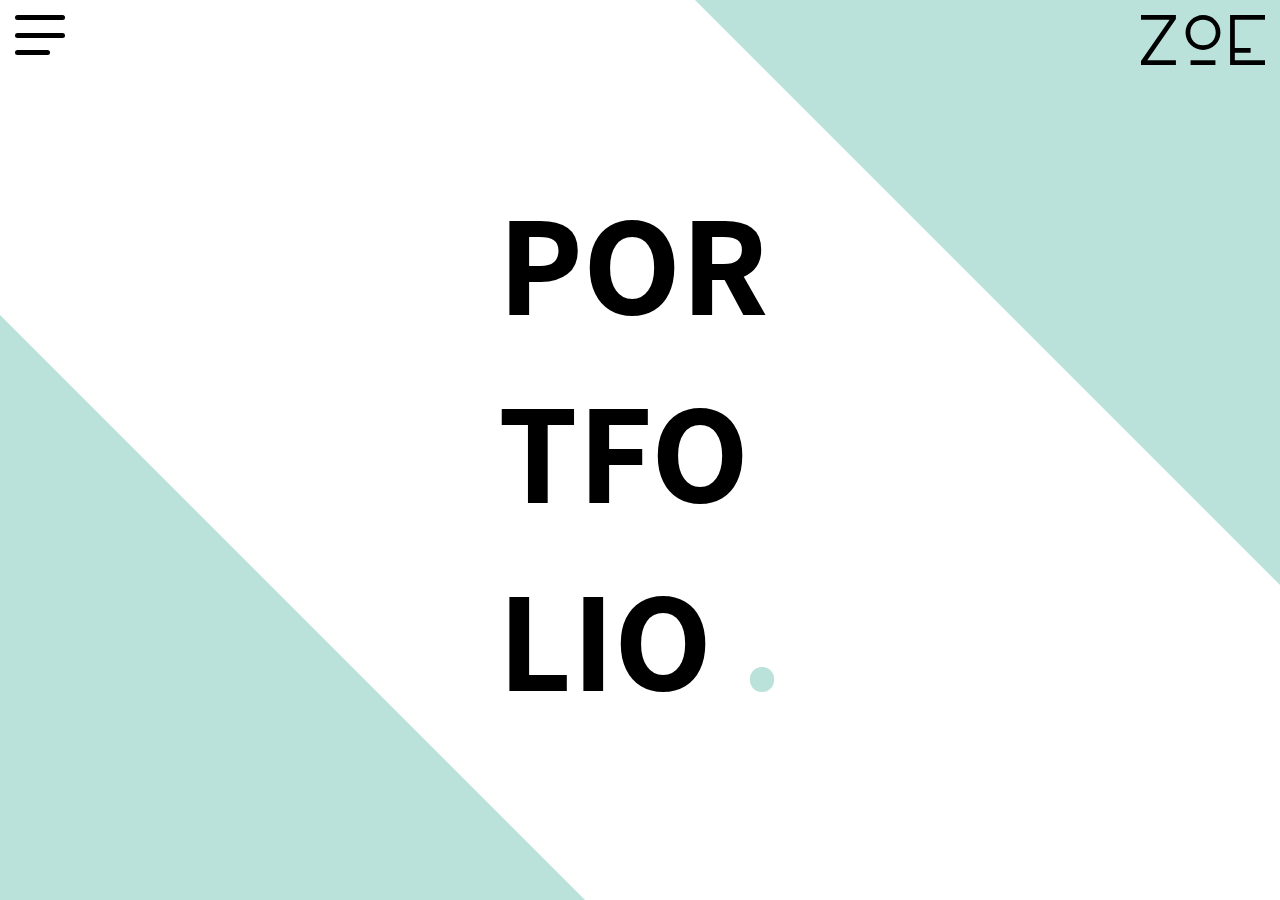
<file: index.html>
<!DOCTYPE html>
<html lang="en" dir="ltr">
  <head>
    <meta charset="utf-8">
    <meta name="viewport" content="width=device-width, user-scalable=no">
    <title>Zoé Meriet</title>
    <link rel="icon" href="img/flavicon.png" />
    <link rel="stylesheet" href="css/font.css">
    <link rel="stylesheet" href="css/style.css">
    <link rel="stylesheet" href="css/style_900.css">
  </head>
  <body>
    <header>
      <div class="burger">
        <span></span>
        <span></span>
        <span></span>
      </div>
      <nav id="menu">
        <div class="home"><a href="index.html">Accueil</a></div>
        <div class="projets"><a href="projets.html">Projets</a></div>
        <div class="contact"><a href="propos.html">Contact</a></div>
      </nav>

      <div class="logo"></div>
    </header>

    <main class="home">
      <h1>
        <span class="titre">POR</span>
        <span class="titre">TFO</span>
        <span class="titre">LIO <span class="point">.</span></span>
      </h1>
    </main>

  <script src="js/main.js" charset="utf-8"></script>
  </body>
</html>
</file>
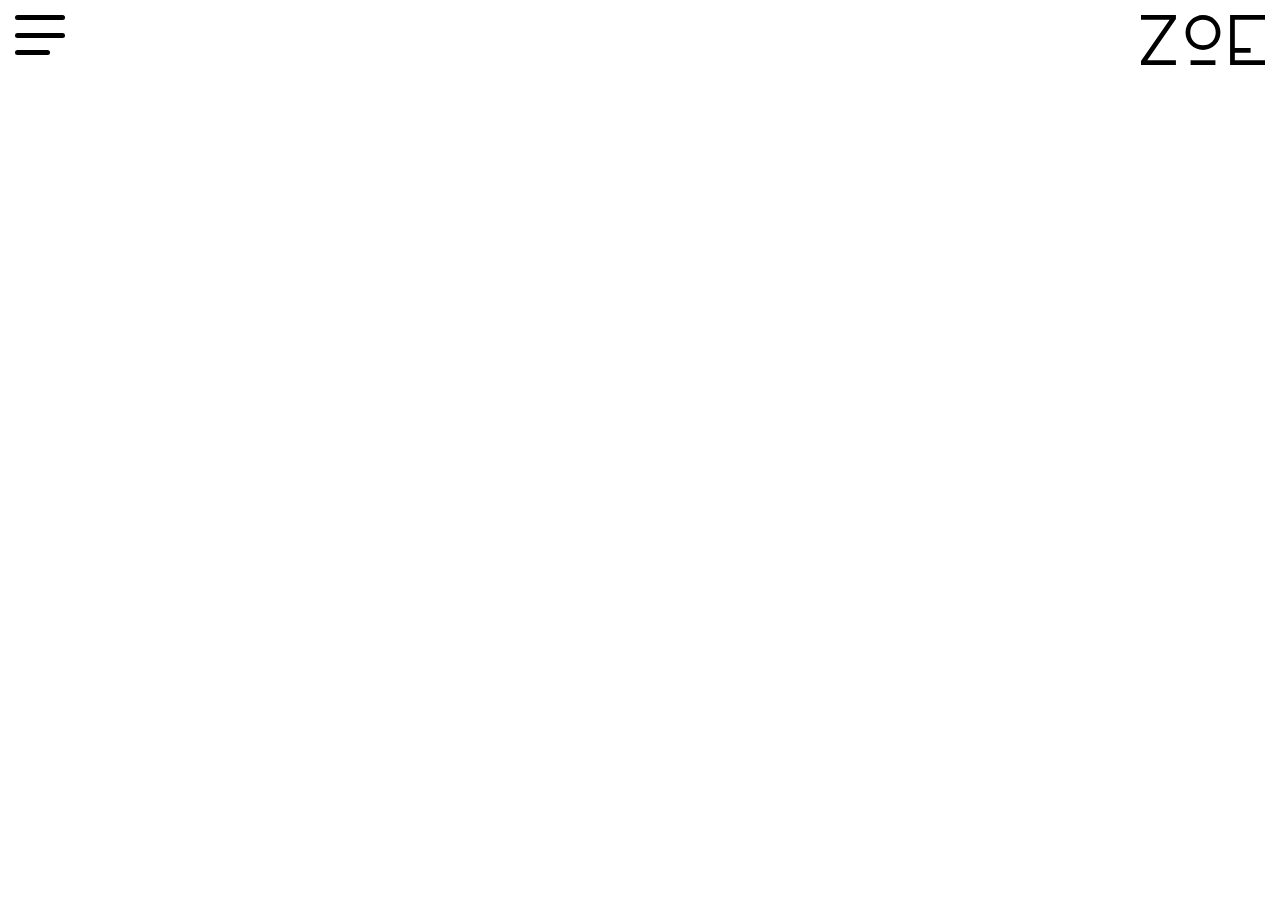
<file: description_projet.html>
<!DOCTYPE html>
<html lang="en" dir="ltr">
  <head>
    <meta charset="utf-8">
    <meta name="viewport" content="width=device-width, user-scalable=no">
    <title>Zoé Meriet - Projets</title>
    <link rel="stylesheet" href="css/font.css">
    <link rel="stylesheet" href="css/style.css">
    <link rel="stylesheet" href="css/style_900.css">
  </head>
  <body>
    <header>
      <div class="burger">
        <span></span>
        <span></span>
        <span></span>
      </div>
      <nav id="menu">
        <div class="home"><a href="#">Accueil</a></div>
        <div class="projets"><a href="works.html">Projets</a></div>
        <div class="contact"><a href="#">Contact</a></div>
      </nav>

      <div class="logo"></div>
    </header>

    <main class="description_projet">
      <h1 class="projet_title"></h1>
    </main>

  <script src="js/projets.js" charset="utf-8"></script>
  <script src="js/main.js" charset="utf-8"></script>
  </body>
</html>
</file>
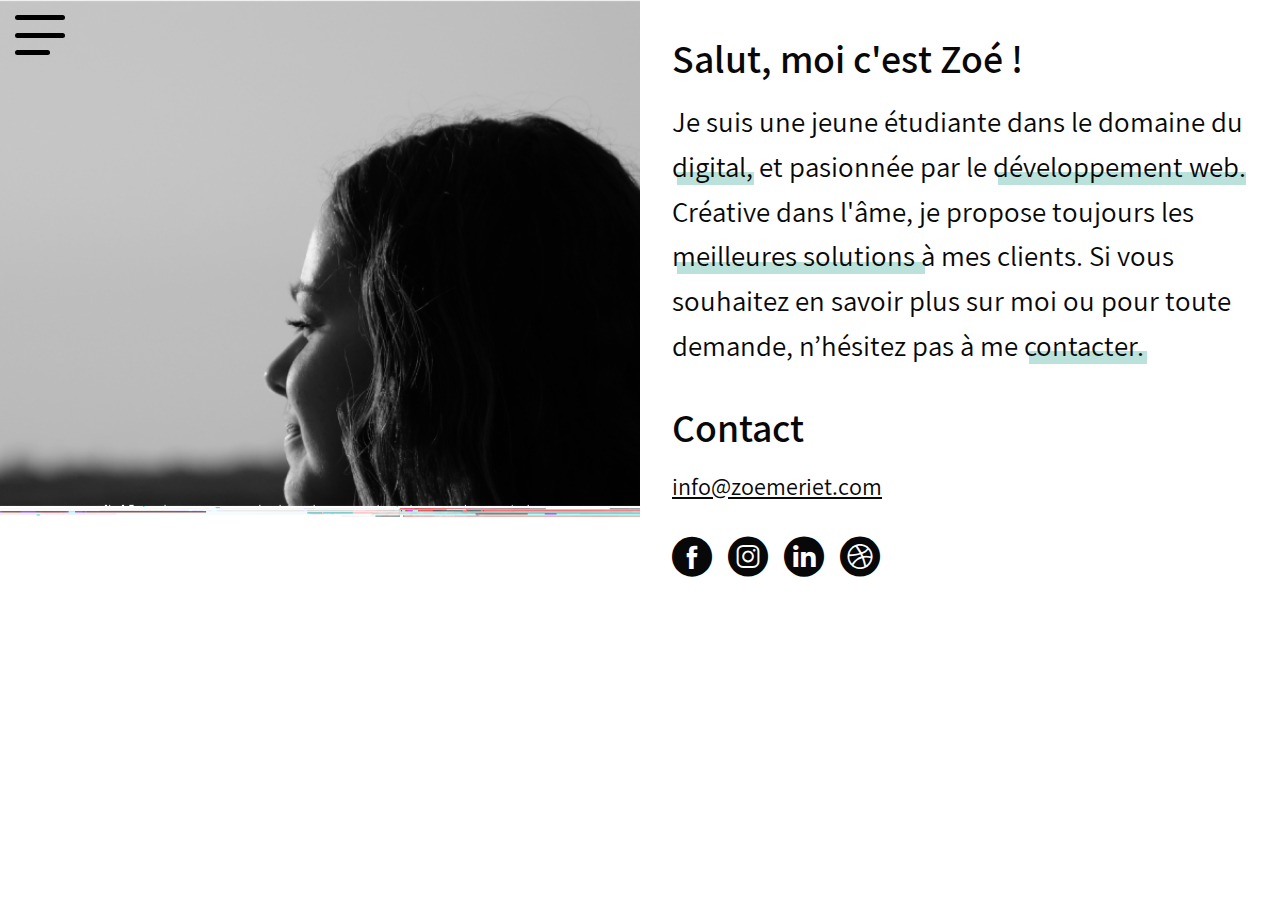
<file: propos.html>
<!DOCTYPE html>
<html lang="en" dir="ltr">
  <head>
    <meta charset="utf-8">
    <meta name="viewport" content="width=device-width, user-scalable=no">
    <title>Zoé Meriet - Projets</title>
    <link rel="stylesheet" href="css/font.css">
    <link rel="stylesheet" href="css/style.css">
    <link rel="stylesheet" href="css/style_900.css">
  </head>
  <body>
    <header>
      <div class="burger">
        <span></span>
        <span></span>
        <span></span>
      </div>

      <nav id="menu">
        <div id="home"><a href="index.html">Accueil</a></div>
        <div id="projets"><a href="projets.html">Projets</a></div>
        <div id="propos"><a href="propos.html">A propos</a></div>
      </nav>
    </header>

    <main class="propos">

      <section class="propos_photo"></section>

      <section class="propos_content">
        <div class="description">
          <h1>Salut, moi c'est Zoé !</h1>
          <p>
            Je suis une jeune étudiante dans le domaine du <span class="text_color">digital</span>, et pasionnée par le <span class="text_color">développement</span> <span class="text_color">web</span>.
            Créative dans l'âme, je propose toujours les <span class="text_color">meilleures</span> <span class="text_color">solutions</span> à mes clients.
            Si vous souhaitez en savoir plus sur moi ou pour toute demande, n’hésitez pas à me <span class="text_color">contacter</span>.
          </p>
        </div>

        <div class="contact">
          <h1>Contact</h1>
          <a href="mailto:info@zoemeriet.com">info@zoemeriet.com</a>
        </div>

        <div class="reseaux">
          <ul>
            <li><span class="icon icon-facebook"></span></li>
            <li><span class="icon icon-instagram"></span></li>
            <li><span class="icon icon-linkedin"></span></li>
            <li><span class="icon icon-dribble"></span></li>
          </ul>
        </div>
      </section>

    </main>

    <script src="js/main.js" charset="utf-8"></script>
  </body>
</html>
</file>
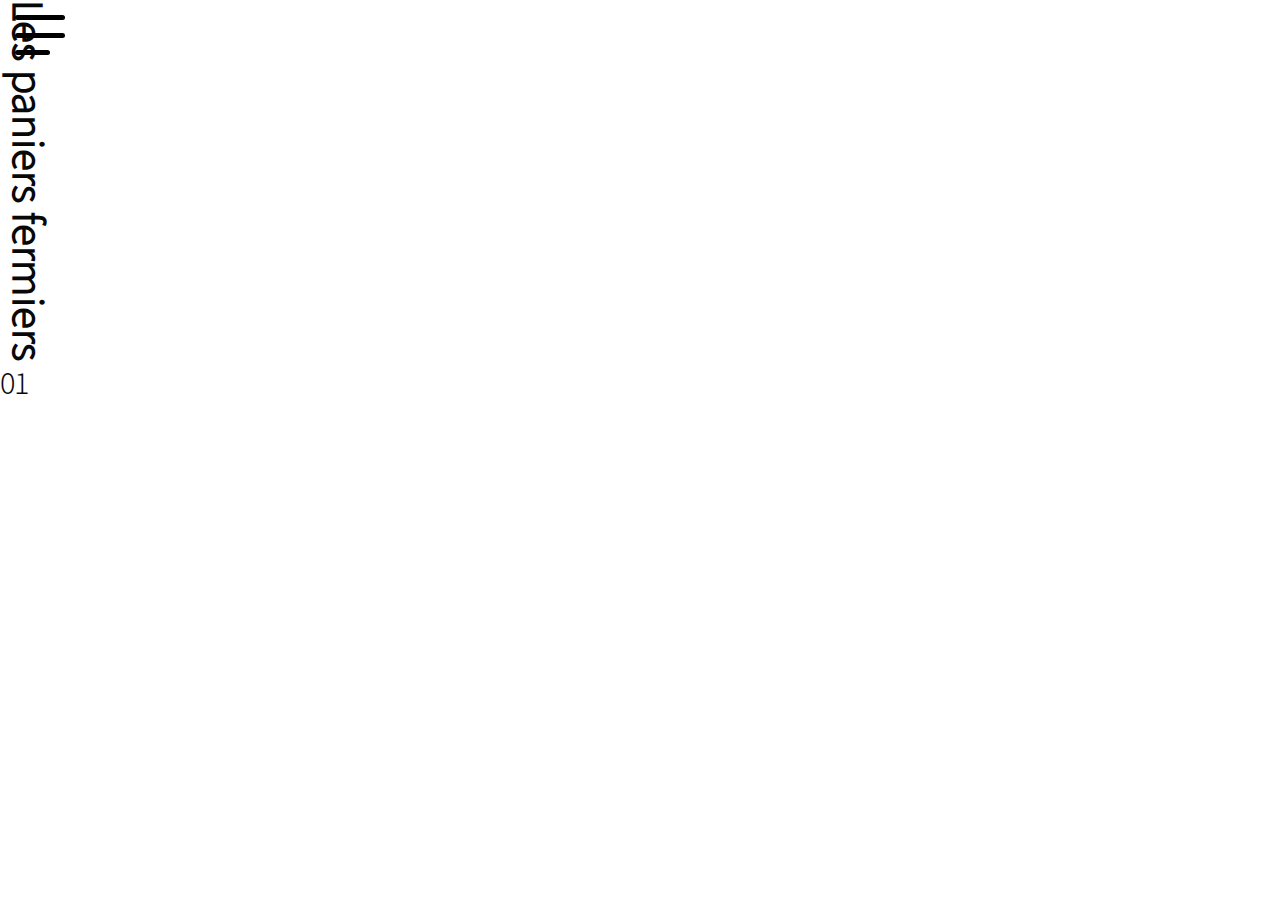
<file: test.html>
<!DOCTYPE html>
<html lang="en" dir="ltr">
  <head>
    <meta charset="utf-8">
    <meta name="viewport" content="width=device-width, user-scalable=no">
    <title>Zoé Meriet - Projets</title>
    <link rel="stylesheet" href="css/font.css">
    <link rel="stylesheet" href="css/style.css">
    <link rel="stylesheet" href="css/style_900.css">
  </head>
  <body>
    <header>
      <div class="burger">
        <span></span>
        <span></span>
        <span></span>
      </div>

      <nav id="menu">
        <div class="home"><a href="index.html">Accueil</a></div>
        <div class="projets"><a href="projets.html">Projets</a></div>
        <div class="contact"><a href="propos.html">Contact</a></div>
      </nav>
    </header>

    <main class="container">
      <section class="projet">
        <div class="projet_image"></div>
        <div class="text">
          <h1 class="projet_title">Les paniers fermiers</h1>
          <p class="projet_number">01</p>
        </div>
      </section>
    </main>

  <script src="js/projets.js" charset="utf-8"></script>
  <script src="js/main.js" charset="utf-8"></script>
  </body>
</html>
</file>
<file: css/font.css>
/*----------------------*/
/*-------- FONT --------*/
/*----------------------*/
@font-face {
 font-family: "Assistant_Light";
 src: url("../font/Assistant/Assistant-Light.ttf");
}
@font-face {
 font-family: "Assistant";
 src: url("../font/Assistant/Assistant-Regular.ttf");
}
@font-face {
 font-family: "Assistant_SemiBold";
 src: url("../font/Assistant/Assistant-SemiBold.ttf");
}
@font-face {
 font-family: "Assistant_Bold";
 src: url("../font/Assistant/Assistant-Bold.ttf");
}

@font-face {
 font-family: "Vidaloka";
 src: url("../font/Vidaloka/Vidaloka-Regular.ttf");
}

/*-------- Icomoon --------*/
@font-face {
	font-family: "icomoon";
	font-style: normal;
	font-weight: normal;
	src:  url("../font/Icomoon/icomoon.eot") format("embedded-opentype"), 
	url("../font/Icomoon/icomoon.ttf") format("truetype"), 
	url("../font/Icomoon/icomoon.woff") format("woff"), 
	url("../font/Icomoon/icomoon.svg") format("svg");
}

.icon {
    font-family: "icomoon";
}
.icon-dribble:before {
	content: "\e900";
}
.icon-facebook:before {
	content: "\e901";
}
.icon-instagram:before {
	content: "\e902";
}
.icon-linkedin:before {
	content: "\e903";
}
</file>
<file: css/style.css>
* {
  box-sizing: border-box;
}
body {
  margin: 0;
  font-family: "Assistant_Light";
}
h1, h2, h3, p {
  margin: 0;
}
/* Style de bouton  */
a {
  text-decoration: none;
}
a.bouton div {
  display: inline-block;

  color: #ffffff;
  background: #080808;

  font-family: "Assistant_Light";
  font-size: 1.2rem;
  text-transform: uppercase;

  padding: 10px 30px;
}

/* Header */

/* Navigation */
div.burger {
  position: fixed;
  top: 15px;
  left: 15px;

  display: flex;
  flex-direction: column;
  justify-content: space-between;

  width: 50px;
  height: 40px;

  z-index: 4;

  cursor: pointer;
}
div.burger span {
  position: relative;
  transition: all .5s;
  display: block;

  width: 100%;
  height: 5px;
  background: black;
  border-radius: 5px;
}
div.burger span:last-child {
  width: 70%;
}
nav {
  position: fixed;
  top: 0;
  left: 0;

  display: flex;
  flex-direction: column;
  justify-content: space-around;
  align-items: center;

  width: 100vw;
  height: 100vh;
  background: #080808;
  font-size: 2.3rem;
  font-family: "Assistant_SemiBold", sans-serif;
  letter-spacing: 3px;

  transform: translateX(-100vw);
  transition: transform 700ms;

  z-index: 3;
}
nav div:hover {
  font-size: 2.5rem;
  transition: all 0.3s ease-out;
}
nav div {
  border-bottom: 3px solid #BAE1DA;
  padding: 10px 30px;
}
nav div a {
  color: #ffffff;
}
nav.visible {
  transform: translateX(0);
}
div.active span {
  background: #ffffff;
}
div.active span:nth-child(1) {
  top: 18px;
  transform: rotate(45deg);
}
div.active span:nth-child(2) {
  transform: rotate(135deg);
}
div.active span:nth-child(3) {
  transform: scale(0);
}
/* Logo */
div.logo {
  position: fixed;
  top: 15px;
  right: 15px;

  width: 50px;
  height: 50px;

  background-image: url('../img/logo.svg');
  background-size: auto 100%;
  background-repeat: no-repeat;
  background-position: right;

  z-index: 5;
}


main.home {
  display: flex;
  justify-content: center;
  align-items: center;

  width: 100vw;
  height: 100vh;

  background-image: url(../img/background1.svg), url(../img/background2.svg);
  background-position: left bottom, right top;
  background-size: 80% auto;
  background-repeat: no-repeat;
}
main.home h1 {
  display: flex;
  flex-direction: column;

  font-family: "Assistant_Bold", sans-serif;
  font-size: 7rem;
}



/* ------------------------------------------------------- */
/* -------------------- PAGE PROJETS  -------------------- */
/* ------------------------------------------------------- */
.projets {

}
.projets .projet {
  display: flex;

  width: 100vw;
  height: 50vw;
}
.projet:nth-child(even) {
  flex-direction: row-reverse;
}
.projet_image {
  width: 50%;
  height: 100%;

  background-size: cover;
  background-position: center;
}
.projet_content {
  position: relative;

  display: flex;
  flex-direction: column;
  justify-content: flex-end;

  width: 50%;
  height: 100%;
  padding: 1rem;

  font-family: "Assistant_SemiBold";
}
.projet_number {
  font-size: 1.5rem;
  color: #BAE1DA;
}
.projet_title {
  font-size: 1.8rem;
  color: #ffffff;
}
.projet_background {
  position: absolute;
  top: 0;
  left: 0;

  width: 100%;
  height: 100%;

  background: #080808;

  z-index: -2;
}

/* mouvement du background */
.projet:nth-child(odd) .projet_background_move {
  left: 0;
}
.projet:nth-child(even) .projet_background_move {
  right: 0;
}
.projet:hover .projet_background_move {
  width: 100%;
  transition: width .7s ease;
}


/* ------------------------------------------------------- */
/* ----------------- DESCRIPTION PROJET  ----------------- */
/* ------------------------------------------------------- */
div.modale {
  position: absolute;
  top: 0;
  left: 0;

  width: 100vw;

  background: #BAE1DA;

  transform: translateX(100%);
  transition: transform 1s ease;

  z-index: 9;
}
div.modale.open {
  transform: translateX(0);
  transition: transform 1s ease;
}

main.projets.open  {
  transform: translateX(0);
  transition: transform 1s ease;
}

div.modale div.arrow {
  width: 50px;
  height: 50px;

  background-image: url("../img/arrow.svg");
  background-size: cover;
}

div.descriptionProjet_image {
  width: 100%;
  height: 60vw;

  background-size: cover;
}
h1.descriptionProjet_title {
  font-family: "Assistant_Bold";
  font-size: 3rem;
  text-align: center;
  margin: 0.5rem 1rem;
}
figure.descriptionProjet_maquette {
  width: 100%;
  margin: 0;
}
figure.descriptionProjet_maquette img {
  width: 100%;
  margin: 1rem;
}


/* ------------------------------------------------------- */
/* -------------------- PAGE CONTACT  -------------------- */
/* ------------------------------------------------------- */
.propos_photo {
  width: 100%;
  height: 250px;

  background-image: url("../img/contact_photo.png");
  background-size: cover;
  background-position: center;
}

.propos_content {
  color: #080808;
  padding: 1rem;
}
.propos_content h1 {
  font-size: 2rem;
  margin-bottom: 1rem;
  font-family: "Assistant_SemiBold";
}
.propos_content p {
  font-size: 1.5rem;
  line-height: 2.2rem;
  font-family: "Assistant";
}
.propos_content .text_color {
  position: relative;
}
.propos_content .text_color::before {
  position: absolute;
  left: 0.3rem;
	bottom: 0;

	width: 105%;
	height: 0.8rem;
  content: '';
  background: #BAE1DA;

  z-index: -1;
}
.propos_content .contact {
  margin-top: 2rem;
}
.propos_content .contact a {
  font-size: 1.5rem;
  line-height: 2.2rem;
  font-family: "Assistant";
  color: #080808;
  text-decoration: underline;
}
.propos_content .reseaux {
  margin-top: 2rem;
}
.propos_content .reseaux ul {
  list-style-type: none;
  padding: 0;
  display: flex;
}
.propos_content .reseaux .icon {
  font-size: 2.5rem;
  color: #080808;
  margin-right: 1rem;
}
.propos_content .reseaux .icon:hover {
  color: #BAE1DA;
}








.projet {
  display: grid;
  grid-template: repeat(20, 5vh) / repeat(20, 5vw);

  width: 100vw;
  height: 100vh;
}

.image1 {
  grid-area: 1 / 9 / 21 / 21;
  background-image: url("http://admin.zoemeriet.com/wp-content/uploads/2019/02/Visuel_Coffee.png");
  background-size: cover;
}

.image2 {
  grid-area: 14 / 1 / 21 / 9;
  background-image: url("http://admin.zoemeriet.com/wp-content/uploads/2019/03/Weneed_Apercu_Projet.png");
  background-size: cover;
}

.text {
  grid-area: 1 / 1 / 14 / 9;
}
</file>
<file: css/style_900.css>
@media screen and (min-width: 900px) {
  /* Logo */
  div.logo {
    width: 150px;
    background-image: url('../img/logo2.svg');
  }

  main.home {
    background-size: auto 65%;
  }
  main.home h1 {
    font-size: 9rem;
  }
  main.home h1 span.titre:nth-of-type(1) {
    animation: animation_titre1 1.5s infinite step-start;
  }
  main.home h1 span.titre:nth-of-type(2) {
    animation: animation_titre2 1.5s infinite step-start;
  }
  main.home h1 span.titre:nth-of-type(3) {
    animation: animation_titre3 1.5s infinite step-start;
  }
  main.home h1 span.point {
    color: #BAE1DA;
  }
  @keyframes animation_titre1 {
      0% {
          color: #080808;
      }
      33% {
          color: #BAE1DA;
      }
      66% {
          color: #080808;
      }
      100% {
          color: #080808;
      }
  }
  @keyframes animation_titre2 {
      0% {
          color: #080808;
      }
      33% {
          color: #080808;
      }
      66% {
          color: #BAE1DA;
      }
      100% {
          color: #080808;
      }
  }
  @keyframes animation_titre3 {
      0% {
          color: #080808;
      }
      33% {
          color: #080808;
      }
      66% {
          color: #080808;
      }
      100% {
          color: #BAE1DA;
      }
  }

  /* ------------------------------------------------------- */
  /* -------------------- PAGE PROJETS  -------------------- */
  /* ------------------------------------------------------- */
  .projets {
    display: flex;
  }
  .projets .projet {
    flex-direction: column;

    width: 25vw;
    height: 100vh;
  }
  .projet:nth-child(even) {
    flex-direction: column-reverse;
  }
  .projet_image {
    width: 100%;
    height: 50%;
  }
  .projet_content {
    flex-direction: row;
    justify-content: space-between;
    align-items: flex-start;

    width: 100%;
    height: 50%;
    padding: 2rem;
  }
  .projet_number {
    font-size: 2rem;
    transition: color .7s ease;
  }
  .projet_title {
    font-size: 2.8rem;
    writing-mode: vertical-rl;
    text-orientation: sideways-right;
    transition: color .7s ease;
  }
  .projet:nth-child(even) .projet_title {
    align-self: flex-end;
  }




  /* mouvement du background */
  .projet_background_move {
    position: absolute;
    left: 0;

    width: 100%;
    height: 0;
    background: #BAE1DA;

    z-index: -1;
    transition: height .7s ease;
  }
  .projet:nth-child(odd) .projet_background_move {
    top: 0;
  }
  .projet:nth-child(even) .projet_background_move {
    bottom: 0;
  }
  .projet:hover .projet_background_move {
    height: 100%;
    transition: height .7s ease;
  }
  .projet:hover .projet_title, .projet:hover .projet_number {
    color: #080808;
    transition: color .7s ease;
  }



  /* -------------------------------------------------------- */
  /* -------------------- PAGE A PROPOS  -------------------- */
  /* -------------------------------------------------------- */
  .propos {
    display: flex;
  }
  .propos_photo {
    position: fixed;
    top: 0;
    left: 0;

    width: 50vw;
    height: 100vh;
  }
  .propos_content {
    margin-left: 50vw;
    padding: 2rem;
  }
  .propos_content h1 {
    font-size: 2.5rem;
  }
  .propos_content p {
    font-size: 1.8rem;
    line-height: 2.8rem;
  }

}
</file>
